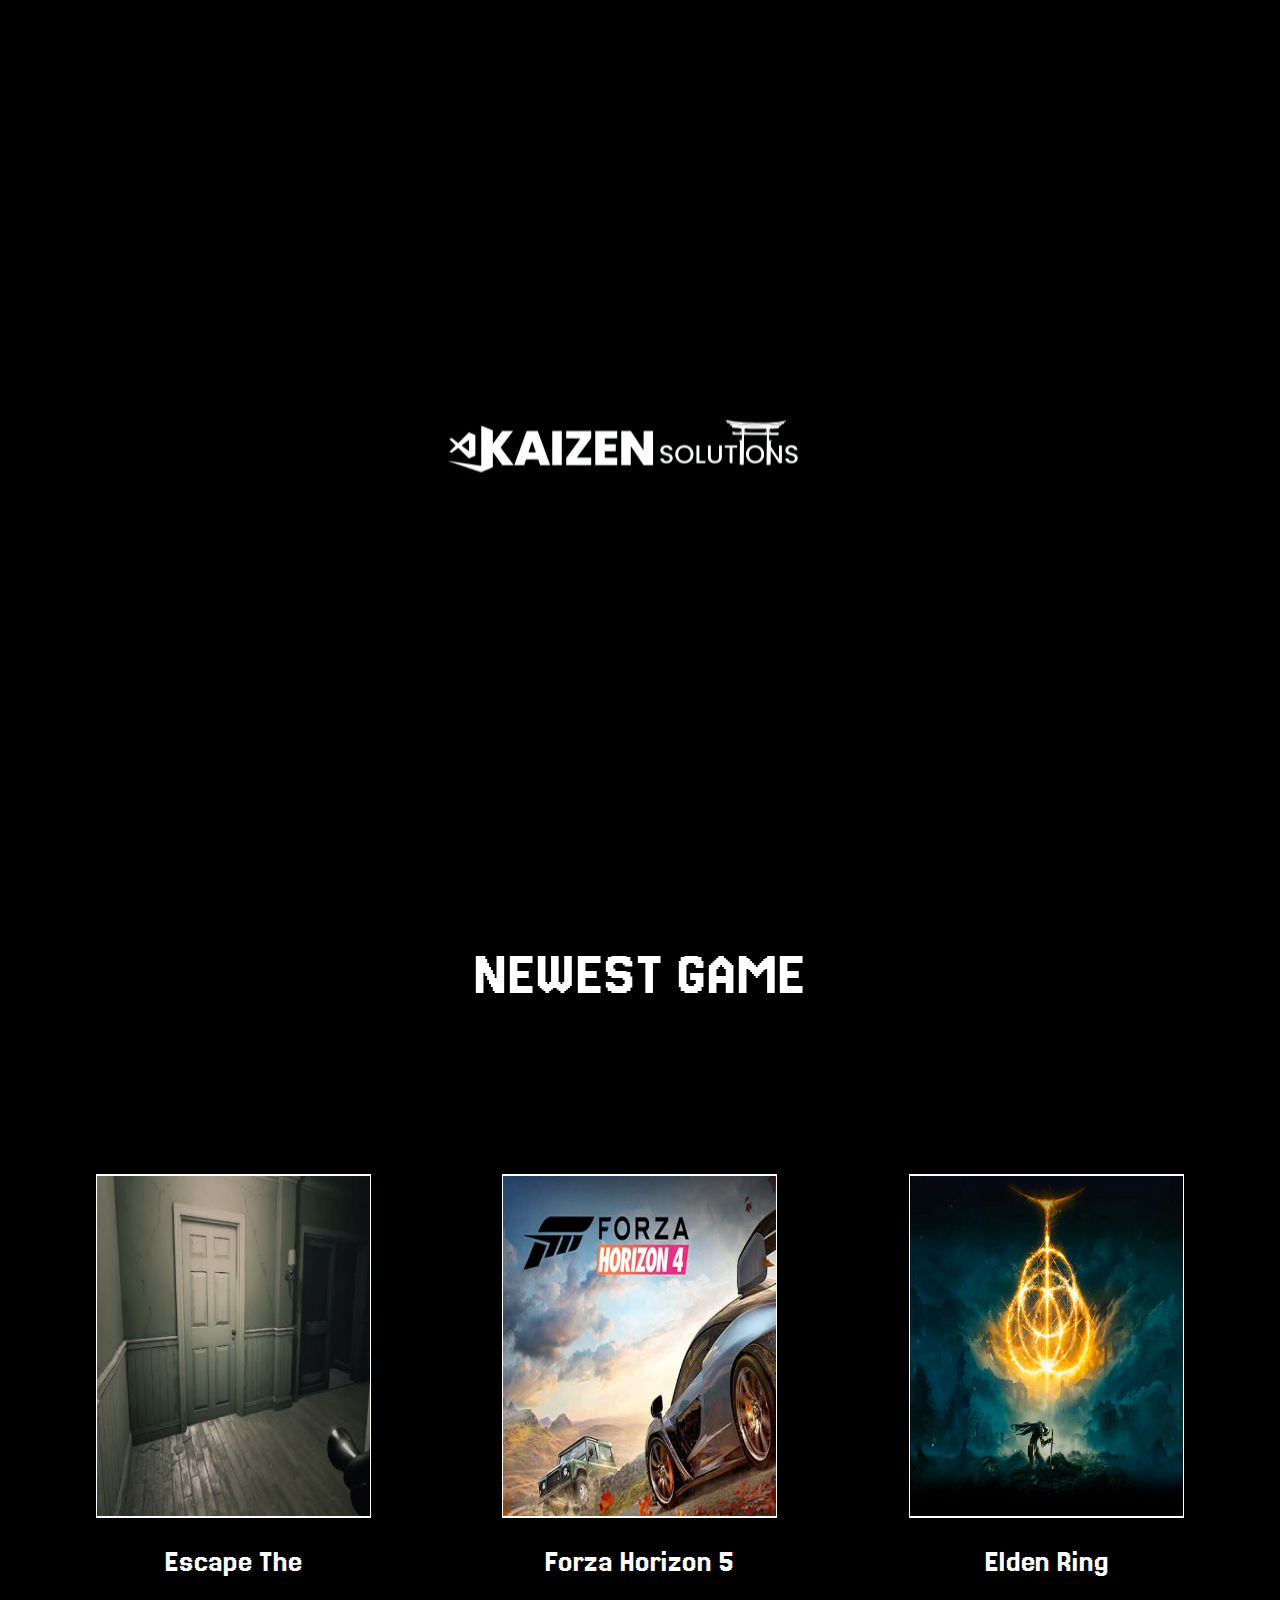
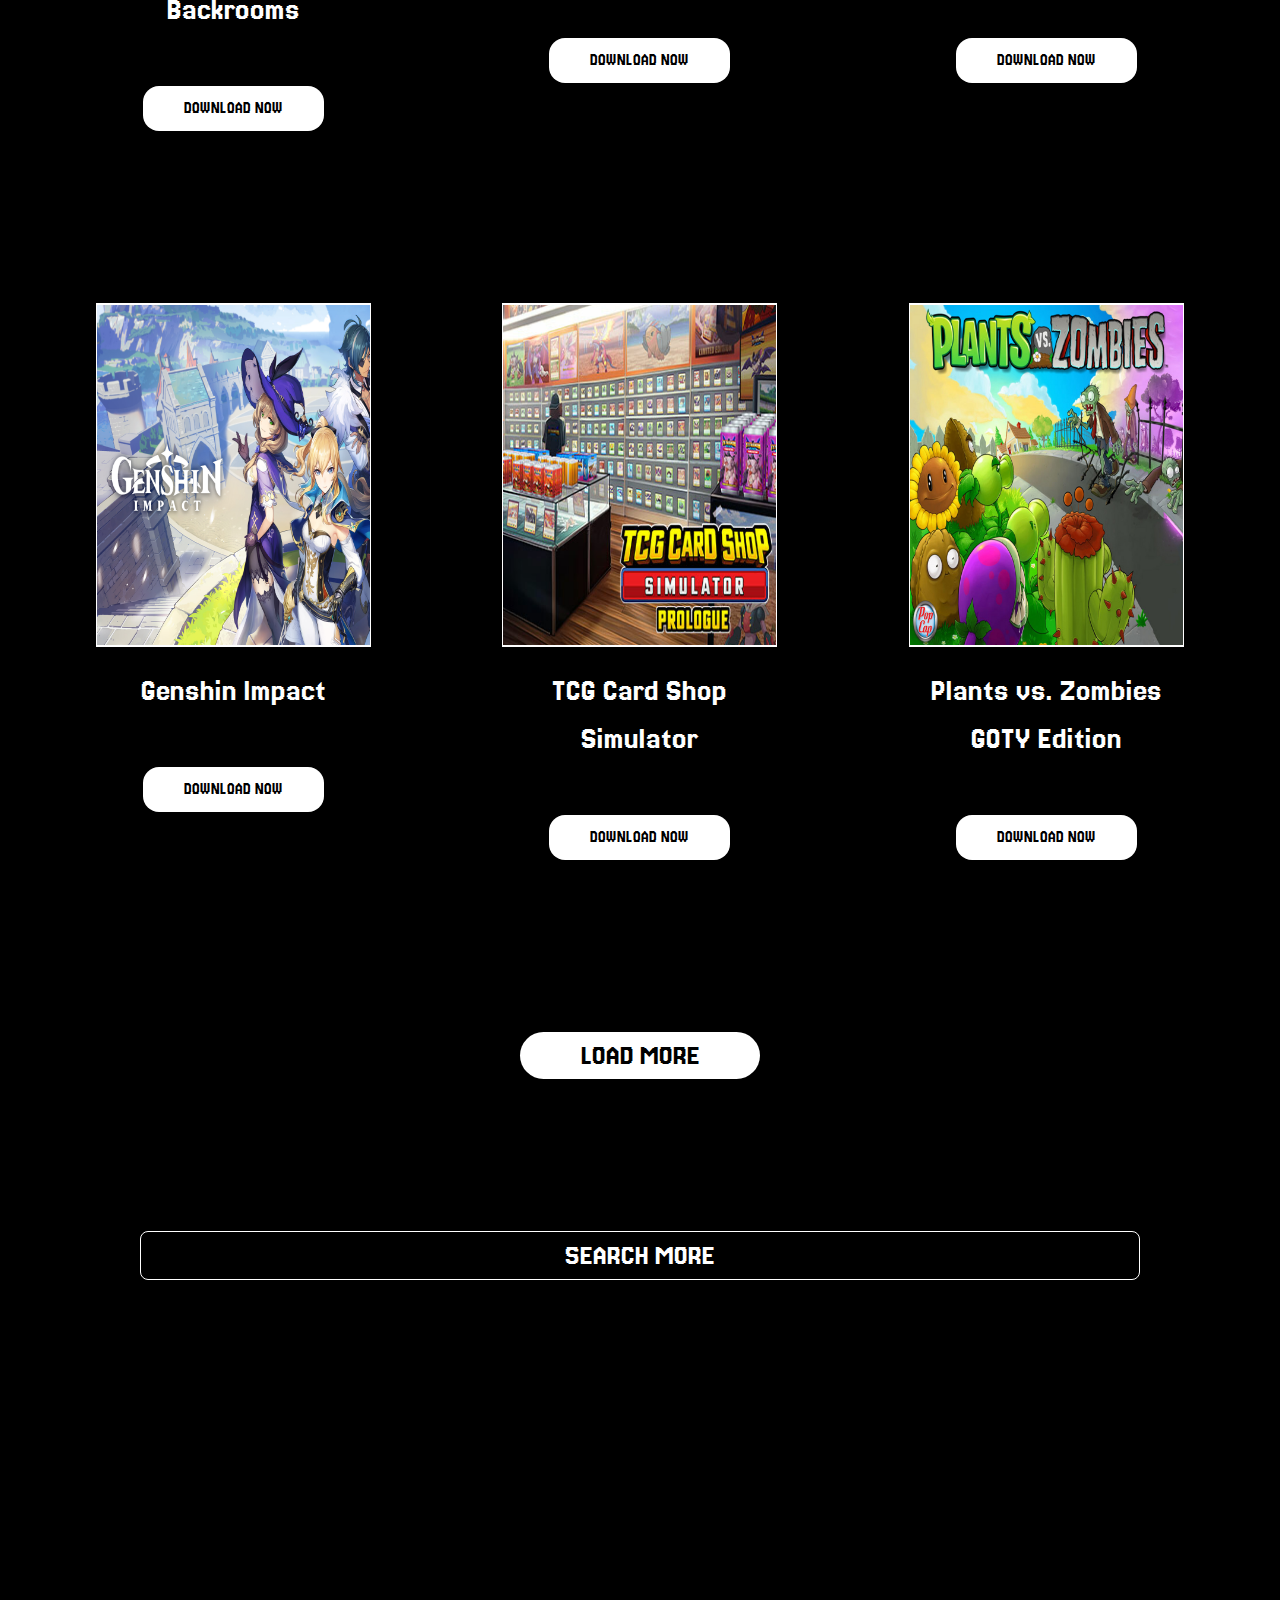
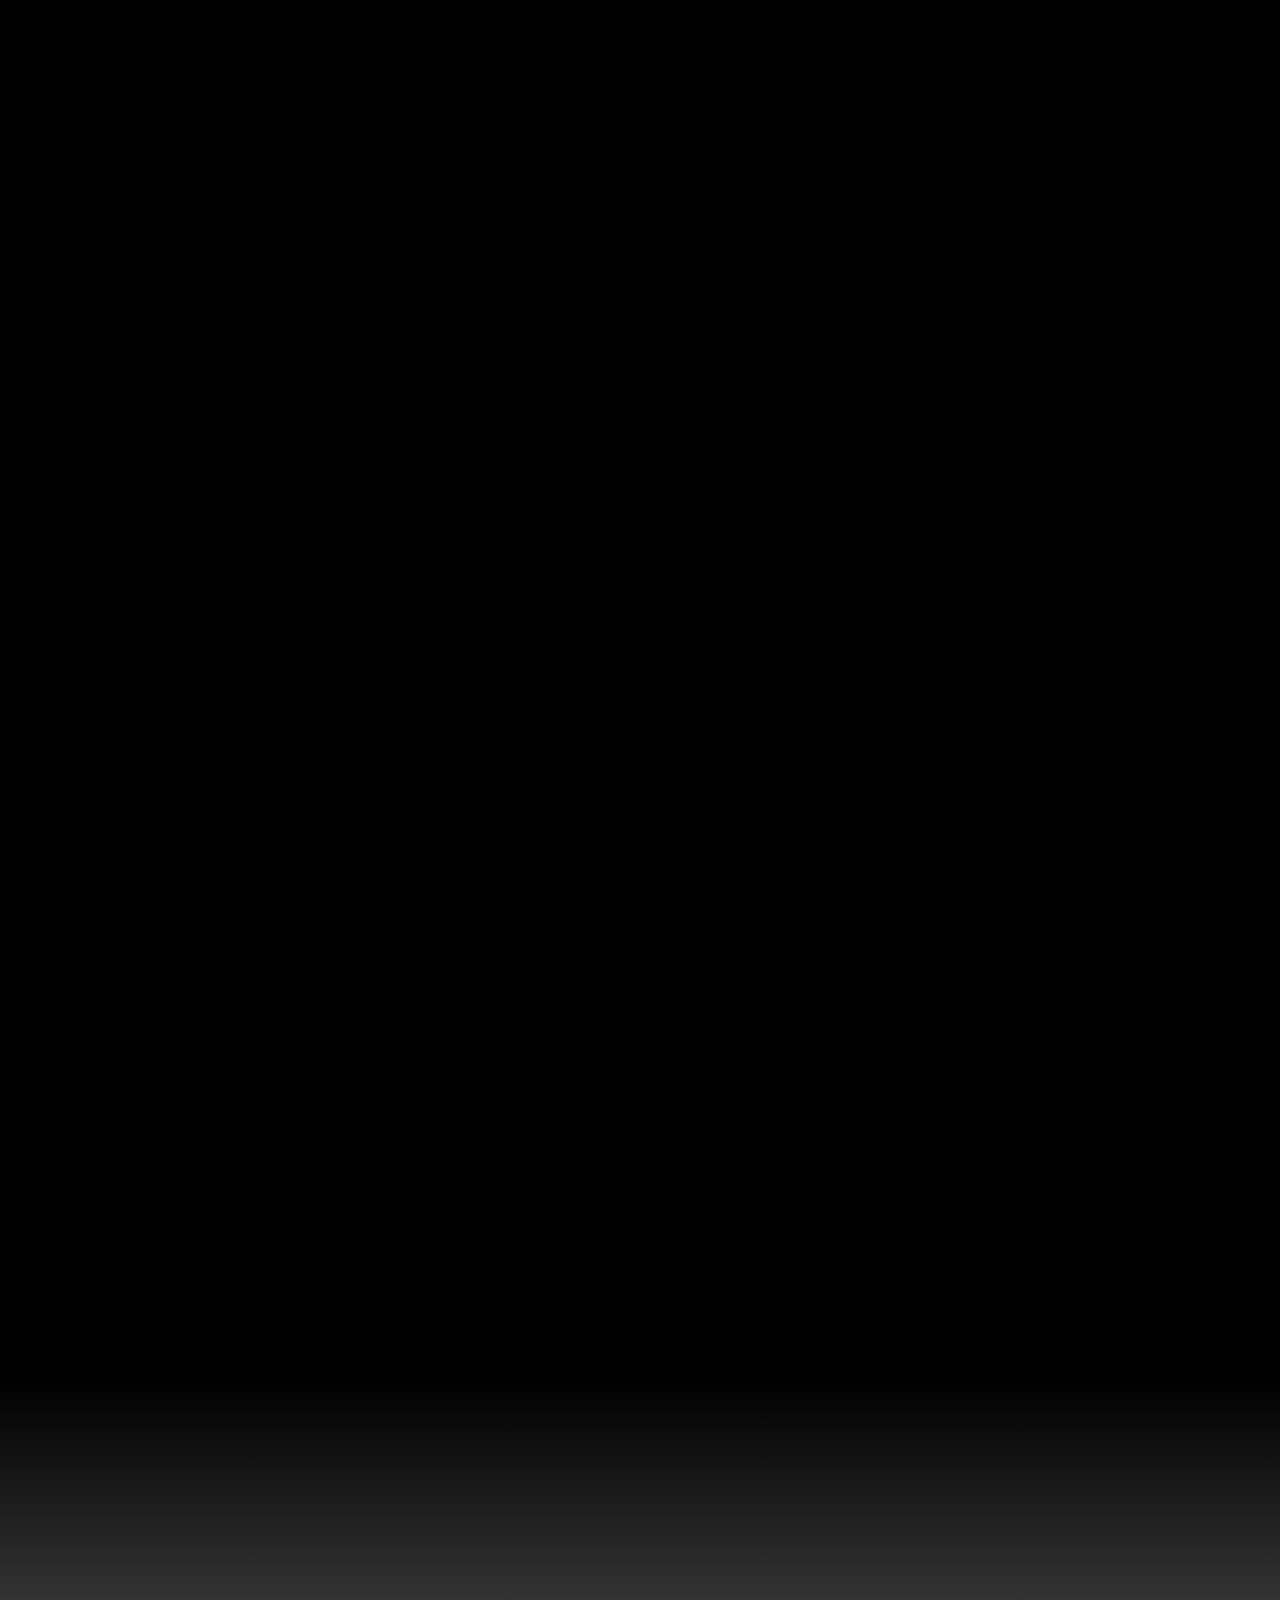
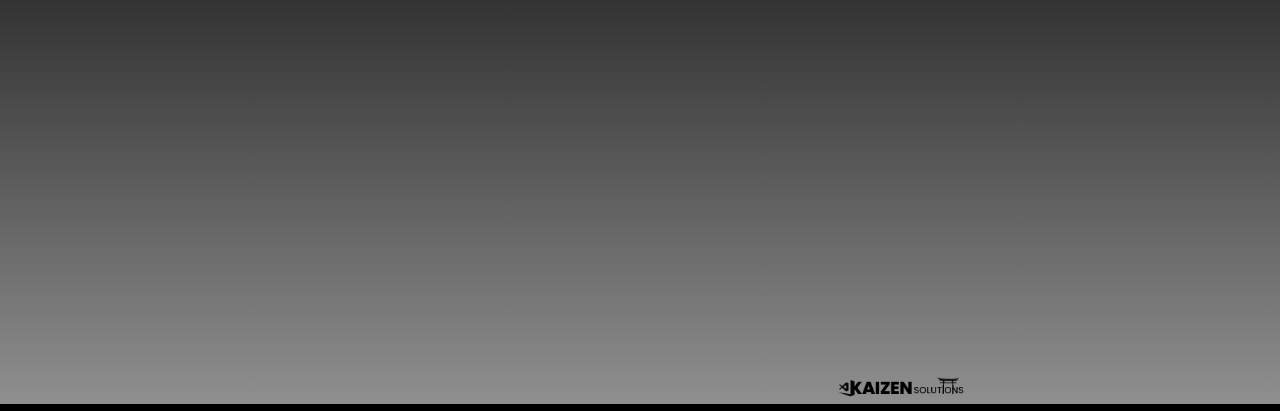
<file: index.html>
<!doctype html>
<html lang="en">
    <head>
        <meta charset="utf-8">
        <meta name="viewport" content="width=device-width, initial-scale=1">
        <link href="https://cdn.jsdelivr.net/npm/bootstrap@5.3.3/dist/css/bootstrap.min.css" rel="stylesheet" integrity="sha384-QWTKZyjpPEjISv5WaRU9OFeRpok6YctnYmDr5pNlyT2bRjXh0JMhjY6hW+ALEwIH" crossorigin="anonymous">
        <link href='https://fonts.googleapis.com/css?family=Jersey 20' rel='stylesheet'>
        <link rel="stylesheet" href="https://maxcdn.bootstrapcdn.com/bootstrap/4.0.0/css/bootstrap.min.css">
        <link rel="stylesheet" href="https://cdnjs.cloudflare.com/ajax/libs/font-awesome/4.0.3/css/font-awesome.css">
        <link href="https://unpkg.com/aos@2.3.1/dist/aos.css" rel="stylesheet">
        <link rel="stylesheet" href="index.css">
    </head>
    <body>

        <div id="splash-screen">
            <img src="logo_white.png" alt="Splash Image">
        </div>

        <div class="container-fluid g-0">
            <div class="row g-0">
                <div class="col-12" id="header_container">
                    <div class="row g-0">
                        <div class="col-12" id="nav_container">
                            <div class="row g-0">
                                <div class="col-2" id="logo_container">
                                    <p id="logo1">Pixel</p>
                                    <p id="logo2">Pusher</p>
                                </div>
                                <div class="col-5" id="menu_container">
                                    <div class="col-12" id="menu_cont">
                                        <div class="row g-0">
                                            <div class="col-2" id="nav">
                                                <a href="#header_container" id="menu1" class="col-1">HOME</a>
                                            </div>
                                            <div class="col-2" id="nav">
                                                <a href="#games_container" id="menu2" class="col-1">GAMES</a>
                                            </div>
                                            <div class="col-2" id="nav">
                                                <a href="#faq_container" id="menu3" class="col-1">FAQs</a>
                                            </div>
                                        </div>
                                    </div>
                                </div>
                                <div class="col-4" id="search_bar_container">
                                    <div class="container h-100">
                                        <div class="d-flex justify-content-center h-100">
                                            <div id="search">
                                                <input id="search_input" type="text" name="" placeholder="Search">
                                                <a href="#" id="search_icon"><svg xmlns="http://www.w3.org/2000/svg" width="16" height="16" fill="currentColor" class="bi bi-search" viewBox="0 0 16 16">
                                                    <path d="M11.742 10.344a6.5 6.5 0 1 0-1.397 1.398h-.001q.044.06.098.115l3.85 3.85a1 1 0 0 0 1.415-1.414l-3.85-3.85a1 1 0 0 0-.115-.1zM12 6.5a5.5 5.5 0 1 1-11 0 5.5 5.5 0 0 1 11 0"/>
                                                  </svg></a>
                                            </div>
                                        </div>
                                    </div>
                                </div>
                                <div class="col-1">
                                    <div id="login_container">
                                        <button type="button"  class="dl_btn btn">
                                            LOGIN
                                        </button>
                                    </div>
                                </div>
                            </div>
                        </div>
                        <div class="col-12" id="content_img_container">
                            <div>
                                <img src="Subtract.png" alt="">
                            </div>
                        </div>
                        <div class="col-12">
                            <div id="content_container">
                                <div id="title_container"  data-aos="fade-up" data-aos-anchor-placement="bottom-bottom" data-aos-duration="1100">
                                    <div id="title">Website To Download <span>Games</span></div>
                                  </div>
                                  <div id="sub_title_container"  data-aos="fade-up" data-aos-anchor-placement="bottom-bottom" data-aos-duration="1400">
                                    <p id="sub_title">is simply dummy text of the printing and typesetting industry. Lorem Ipsum<br>has been the industry's standard dummy text ever since the 1500s, when an<br>unknown printer took a galley of type and scrambled it</p>
                                  </div>
                                  <div  data-aos="fade-up" data-aos-anchor-placement="bottom-bottom" data-aos-duration="1600">
                                    <a href="gui.exe" download>
                                        <button type="button" id="btn_container">
                                            Click Quest
                                        </button>
                                    </a>

                                  </div>
                            </div>
                        </div>
                    </div>
                </div>
                <div class="col-12" id="games_container">
                    <div id="games_title_container">
                        <p id="games_title">NEWEST GAME</p>
                    </div>
                    <div class="col-12">
                        <div class="col-12"  id="list_games_container">
                            <div class="row g-0">
                                <div class="col-3" id="game">
                                    <img src="game_1.png" alt="">
                                    <p id="game_title">Escape The Backrooms</p>
                                    <div id="dl_btn_container">
                                        <button type="button"  class="dl_btn btn " data-bs-toggle="modal" data-bs-target="#staticBackdrop1">
                                            DOWNLOAD NOW
                                        </button>
                                    </div>
                                </div>
                                <div class="col-3" id="game">
                                    <img src="game_2.png" alt="">
                                    <p id="game_title">Forza Horizon 5</p>
                                    <div id="dl_btn_container">
                                        <button type="button"  class="dl_btn btn " data-bs-toggle="modal" data-bs-target="#staticBackdrop2">
                                            DOWNLOAD NOW
                                        </button>
                                    </div>
                                </div>
                                <div class="col-3" id="game">
                                    <img src="game_3.png" alt="">
                                    <p id="game_title">Elden Ring</p>
                                    <div id="dl_btn_container">
                                        <button type="button"  class="dl_btn btn " data-bs-toggle="modal" data-bs-target="#staticBackdrop3">
                                            DOWNLOAD NOW
                                        </button>
                                    </div>
                                </div>
                            </div>
                        </div>
                        <div class="col-12"  id="list_games_container">
                            <div class="row g-0">
                                <div class="col-3" id="game">
                                    <img src="game_4.png" alt="">
                                    <p id="game_title">Genshin Impact</p>
                                    <div id="dl_btn_container">
                                        <button type="button"  class="dl_btn btn " data-bs-toggle="modal" data-bs-target="#staticBackdrop4">
                                            DOWNLOAD NOW
                                        </button>
                                    </div>
                                </div>
                                <div class="col-3" id="game">
                                    <img src="game_5.png" alt="">
                                    <p id="game_title">TCG Card Shop Simulator</p>
                                    <div id="dl_btn_container">
                                        <button type="button"  class="dl_btn btn " data-bs-toggle="modal" data-bs-target="#staticBackdrop5">
                                            DOWNLOAD NOW
                                        </button>
                                    </div>
                                </div>
                                <div class="col-3" id="game">
                                    <img src="game_6.png" alt="">
                                    <p id="game_title">Plants vs. Zombies GOTY Edition</p>
                                    <div id="dl_btn_container">
                                        <!-- Button trigger modal -->
                                        <button type="button"  class=" dl_btn btn " data-bs-toggle="modal" data-bs-target="#staticBackdrop6">
                                            DOWNLOAD NOW
                                        </button>
                                    </div>
                                </div>
                            </div>
                        </div>
                        <div id="more_container">
                            <div class="more_btn_container">
                                <button type="button" id="more_btn">LOAD MORE</button>
                            </div>
                        </div>
                        <div id="search_container">
                            <div class="search_btn_container">
                                <button type="button" id="search_btn" onclick="window.location.href='#search_input'">SEARCH MORE</button>
                            </div>
                        </div>
                    </div>
                </div>
                <div class="col-12" id="faq_container">
                    <div class="col-12">
                        <div id="faq_main_title_container" data-aos="fade-up" data-aos-anchor-placement="bottom-bottom" data-aos-duration="1100">
                            <p id="faq_main_title">FAQs</p>
                        </div>
                    </div>
                    <div class="col-12" id="faq_inner_container">
                        <div id="faq_inner">
                            <div class="col-6" id="faq_container1">
                                <div data-aos="fade-up" data-aos-anchor-placement="bottom-bottom" data-aos-duration="1400">
                                    <p class="faq_title">Is it safe to download from this website?</p>
                                    <p class="faq_subtitle">Yes, absolutely! We prioritize your security by ensuring that all our game files are thoroughly verified and scanned for malware and viruses before being made available for download. Your safety is our top priority.</p>
                                </div>
                            </div>
                            <div class="col-6" id="faq_container2">
                                <div data-aos="fade-up" data-aos-anchor-placement="bottom-bottom" data-aos-duration="1400">
                                    <p class="faq_title">Do I need to create an account to download games?</p>
                                    <p class="faq_subtitle">While some features may be accessible without an account, creating one unlocks additional benefits like faster downloads, personalized recommendations, and access to exclusive content.</p>
                                </div>
                            </div>
                            <div class="col-6" id="faq_container3">
                                <div data-aos="fade-up" data-aos-anchor-placement="bottom-bottom" data-aos-duration="1400">
                                    <p class="faq_title">Are the games on this website free to download?</p>
                                    <p class="faq_subtitle">We offer a mix of free and premium games. Free games are available to download at no cost, while premium games may require a purchase or subscription. Be sure to check the game details for pricing and availability.</p>
                                </div>
                            </div>
                        </div>

                    </div>
                </div>
                <div class="col-12" id="footer_container">
                    <div id="about_title_container" data-aos="fade-up" data-aos-anchor-placement="bottom-bottom" data-aos-duration="1100">
                        <p id="about_title">ABOUT US</p>
                    </div>
                    <div id="about_subtitle_container" data-aos="fade-up" data-aos-anchor-placement="bottom-bottom" data-aos-duration="1400">
                        <p id="about_subtitle">Welcome to Pixel Pushers, your ultimate destination for downloading games safely and effortlessly. We're passionate gamers dedicated to bringing you a vast collection of titles, from action-packed adventures to indie gems, all verified for security and reliability. Our mission is to provide a seamless experience, with fast downloads, a user-friendly interface, and regular updates to keep you ahead of the game. Whether you're a casual player or a hardcore enthusiast, Pixel Pushers is here to fuel your gaming passion.</p>
                    </div>
                    <div class="col-12" id="social_container">
                        <div class="row g-0">
                            <div class="col-2" id="footer1">
                                <div>
                                    <img src="logo_blck.png" alt="">
                                </div>
                            </div>
                            <div class="col-1" id="up">
                                <div id="up_container">
                                    <a href="#header_container" data-aos="fade-up" data-aos-anchor-placement="bottom-bottom" data-aos-duration="1100"><img src="up.png" alt=""></a>
                                </div>
                            </div>
                        </div>
                    </div>
                </div>
            </div>
            <!-- Modal -->
            <div class="modal fade" id="staticBackdrop1" data-bs-backdrop="static" data-bs-keyboard="false" tabindex="-1" aria-labelledby="staticBackdropLabel" aria-hidden="true">
                <div class="modal-dialog modal-lg">
                  <div class="modal-content"  style="background-color: black;">
                    <div class="modal-header"style="border:none !important;">
                      <button type="button" data-bs-dismiss="modal" aria-label="Close" id="exit_btn"><svg xmlns="http://www.w3.org/2000/svg" width="24" height="24" fill="currentColor" class="bi bi-x-lg" viewBox="0 0 16 16">
                        <path d="M2.146 2.854a.5.5 0 1 1 .708-.708L8 7.293l5.146-5.147a.5.5 0 0 1 .708.708L8.707 8l5.147 5.146a.5.5 0 0 1-.708.708L8 8.707l-5.146 5.147a.5.5 0 0 1-.708-.708L7.293 8z"/>
                      </svg></button>
                    </div>
                    <div class="modal-body" id="modal_container" style="background-color: black; border:none !important;">
                        <div class="container-fluid g-0">
                            <div class="row g-0" id="game_chosen">
                                <img src="back.jpg" alt="">
                            </div>
                            <div class="col-12" id="game_title_container">
                                <div>
                                    <div id="gm_title_container">
                                        <p id="gm_title">Escape The Backrooms</p>
                                    </div>
                                </div>
                                <div id="gm_subtitle_container">
                                    <img src="border.png" alt="" id="border_img">
                                    <p id="gm_subtitle">A spine-chilling co-op horror experience where you and your friends navigate the endless, eerie corridors of the Backrooms to survive.</p>
                                </div>
                                <div id="dl_btn_container">
                                    <button type="button"  class="dl_btn">DOWNLOAD NOW</button>
                                </div>
                            </div>
                        </div>
                    </div>
                  </div>
                </div>
              </div>
              <!-- Modal -->
              <div class="modal fade" id="staticBackdrop2" data-bs-backdrop="static" data-bs-keyboard="false" tabindex="-1" aria-labelledby="staticBackdropLabel" aria-hidden="true">
                <div class="modal-dialog modal-lg">
                  <div class="modal-content"  style="background-color: black;">
                    <div class="modal-header"style="border:none !important;">
                      <button type="button" data-bs-dismiss="modal" aria-label="Close" id="exit_btn"><svg xmlns="http://www.w3.org/2000/svg" width="24" height="24" fill="currentColor" class="bi bi-x-lg" viewBox="0 0 16 16">
                        <path d="M2.146 2.854a.5.5 0 1 1 .708-.708L8 7.293l5.146-5.147a.5.5 0 0 1 .708.708L8.707 8l5.147 5.146a.5.5 0 0 1-.708.708L8 8.707l-5.146 5.147a.5.5 0 0 1-.708-.708L7.293 8z"/>
                      </svg></button>
                    </div>
                    <div class="modal-body" id="modal_container" style="background-color: black; border:none !important;">
                        <div class="container-fluid g-0">
                            <div class="row g-0" id="game_chosen">
                                <img src="forza.jpg" alt="">
                            </div>
                            <div class="col-12" id="game_title_container">
                                <div>
                                    <div id="gm_title_container">
                                        <p id="gm_title">Forza Horizon 5</p>
                                    </div>
                                </div>
                                <div id="gm_subtitle_container">
                                    <img src="border.png" alt="" id="border_img">
                                    <p id="gm_subtitle"> An open-world racing masterpiece set in breathtaking Mexico, offering stunning visuals, dynamic weather, and exhilarating gameplay.</p>
                                </div>
                                <div id="dl_btn_container">
                                    <button type="button"  class="dl_btn">DOWNLOAD NOW</button>
                                </div>
                            </div>
                        </div>
                    </div>
                  </div>
                </div>
              </div>
              <!-- Modal -->
              <div class="modal fade" id="staticBackdrop3" data-bs-backdrop="static" data-bs-keyboard="false" tabindex="-1" aria-labelledby="staticBackdropLabel" aria-hidden="true">
                <div class="modal-dialog modal-lg">
                  <div class="modal-content"  style="background-color: black;">
                    <div class="modal-header"style="border:none !important;">
                      <button type="button" data-bs-dismiss="modal" aria-label="Close" id="exit_btn"><svg xmlns="http://www.w3.org/2000/svg" width="24" height="24" fill="currentColor" class="bi bi-x-lg" viewBox="0 0 16 16">
                        <path d="M2.146 2.854a.5.5 0 1 1 .708-.708L8 7.293l5.146-5.147a.5.5 0 0 1 .708.708L8.707 8l5.147 5.146a.5.5 0 0 1-.708.708L8 8.707l-5.146 5.147a.5.5 0 0 1-.708-.708L7.293 8z"/>
                      </svg></button>
                    </div>
                    <div class="modal-body" id="modal_container" style="background-color: black; border:none !important;">
                        <div class="container-fluid g-0">
                            <div class="row g-0" id="game_chosen">
                                <img src="game.png" alt="">
                            </div>
                            <div class="col-12" id="game_title_container">
                                <div>
                                    <div id="gm_title_container">
                                        <p id="gm_title">Elden Ring</p>
                                    </div>
                                </div>
                                <div id="gm_subtitle_container">
                                    <img src="border.png" alt="" id="border_img">
                                    <p id="gm_subtitle">A dark fantasy action RPG created by FromSoftware and George R.R. Martin, where players explore a vast open world filled with challenging foes and epic lore.</p>
                                </div>
                                <div id="dl_btn_container">
                                    <button type="button"  class="dl_btn">DOWNLOAD NOW</button>
                                </div>
                            </div>
                        </div>
                    </div>
                  </div>
                </div>
              </div>
              <!-- Modal -->
              <div class="modal fade" id="staticBackdrop4" data-bs-backdrop="static" data-bs-keyboard="false" tabindex="-1" aria-labelledby="staticBackdropLabel" aria-hidden="true">
                <div class="modal-dialog modal-lg">
                  <div class="modal-content"  style="background-color: black;">
                    <div class="modal-header"style="border:none !important;">
                      <button type="button" data-bs-dismiss="modal" aria-label="Close" id="exit_btn"><svg xmlns="http://www.w3.org/2000/svg" width="24" height="24" fill="currentColor" class="bi bi-x-lg" viewBox="0 0 16 16">
                        <path d="M2.146 2.854a.5.5 0 1 1 .708-.708L8 7.293l5.146-5.147a.5.5 0 0 1 .708.708L8.707 8l5.147 5.146a.5.5 0 0 1-.708.708L8 8.707l-5.146 5.147a.5.5 0 0 1-.708-.708L7.293 8z"/>
                      </svg></button>
                    </div>
                    <div class="modal-body" id="modal_container" style="background-color: black; border:none !important;">
                        <div class="container-fluid g-0">
                            <div class="row g-0" id="game_chosen">
                                <img src="gi.jpg" alt="">
                            </div>
                            <div class="col-12" id="game_title_container">
                                <div>
                                    <div id="gm_title_container">
                                        <p id="gm_title">Genshin Impact</p>
                                    </div>
                                </div>
                                <div id="gm_subtitle_container">
                                    <img src="border.png" alt="" id="border_img">
                                    <p id="gm_subtitle"> A visually stunning action RPG with an expansive open world, elemental combat, and a captivating storyline set in the land of Teyvat.</p>
                                </div>
                                <div id="dl_btn_container">
                                    <button type="button"  class="dl_btn">DOWNLOAD NOW</button>
                                </div>
                            </div>
                        </div>
                    </div>
                  </div>
                </div>
              </div>
              <!-- Modal -->
              <div class="modal fade" id="staticBackdrop5" data-bs-backdrop="static" data-bs-keyboard="false" tabindex="-1" aria-labelledby="staticBackdropLabel" aria-hidden="true">
                <div class="modal-dialog modal-lg">
                  <div class="modal-content"  style="background-color: black;">
                    <div class="modal-header"style="border:none !important;">
                      <button type="button" data-bs-dismiss="modal" aria-label="Close" id="exit_btn"><svg xmlns="http://www.w3.org/2000/svg" width="24" height="24" fill="currentColor" class="bi bi-x-lg" viewBox="0 0 16 16">
                        <path d="M2.146 2.854a.5.5 0 1 1 .708-.708L8 7.293l5.146-5.147a.5.5 0 0 1 .708.708L8.707 8l5.147 5.146a.5.5 0 0 1-.708.708L8 8.707l-5.146 5.147a.5.5 0 0 1-.708-.708L7.293 8z"/>
                      </svg></button>
                    </div>
                    <div class="modal-body" id="modal_container" style="background-color: black; border:none !important;">
                        <div class="container-fluid g-0">
                            <div class="row g-0" id="game_chosen">
                                <img src="tcg.jpg" alt="">
                            </div>
                            <div class="col-12" id="game_title_container">
                                <div>
                                    <div id="gm_title_container">
                                        <p id="gm_title">TCG Card Shop Simulator</p>
                                    </div>
                                </div>
                                <div id="gm_subtitle_container">
                                    <img src="border.png" alt="" id="border_img">
                                    <p id="gm_subtitle">Manage your own trading card shop, buying, selling, and building a collection while engaging with passionate card game fans.</p>
                                </div>
                                <div id="dl_btn_container">
                                    <button type="button"  class="dl_btn">DOWNLOAD NOW</button>
                                </div>
                            </div>
                        </div>
                    </div>
                  </div>
                </div>
              </div>
            <!-- Modal -->
            <div class="modal fade" id="staticBackdrop6" data-bs-backdrop="static" data-bs-keyboard="false" tabindex="-1" aria-labelledby="staticBackdropLabel" aria-hidden="true">
                <div class="modal-dialog modal-lg">
                  <div class="modal-content"  style="background-color: black;">
                    <div class="modal-header"style="border:none !important;">
                      <button type="button" data-bs-dismiss="modal" aria-label="Close" id="exit_btn"><svg xmlns="http://www.w3.org/2000/svg" width="24" height="24" fill="currentColor" class="bi bi-x-lg" viewBox="0 0 16 16">
                        <path d="M2.146 2.854a.5.5 0 1 1 .708-.708L8 7.293l5.146-5.147a.5.5 0 0 1 .708.708L8.707 8l5.147 5.146a.5.5 0 0 1-.708.708L8 8.707l-5.146 5.147a.5.5 0 0 1-.708-.708L7.293 8z"/>
                      </svg></button>
                    </div>
                    <div class="modal-body" id="modal_container" style="background-color: black; border:none !important;">
                        <div class="container-fluid g-0">
                            <div class="row g-0" id="game_chosen">
                                <img src="pvp.jpg" alt="">
                            </div>
                            <div class="col-12" id="game_title_container">
                                <div>
                                    <div id="gm_title_container">
                                        <p id="gm_title">Plants vs. Zombies GOTY Edition</p>
                                    </div>
                                </div>
                                <div id="gm_subtitle_container">
                                    <img src="border.png" alt="" id="border_img">
                                    <p id="gm_subtitle">A quirky and addictive tower defense game where you use a variety of plants to fend off waves of goofy yet dangerous zombies.</p>
                                </div>
                                <div id="dl_btn_container">
                                    <button type="button"  class="dl_btn">DOWNLOAD NOW</button>
                                </div>
                            </div>
                        </div>
                    </div>
                  </div>
                </div>
              </div>
        </div>



    </body>
    <script src="https://cdnjs.cloudflare.com/ajax/libs/jquery/3.2.1/jquery.min.js"></script>
    <script src="https://cdn.jsdelivr.net/npm/bootstrap@5.3.3/dist/js/bootstrap.bundle.min.js" integrity="sha384-YvpcrYf0tY3lHB60NNkmXc5s9fDVZLESaAA55NDzOxhy9GkcIdslK1eN7N6jIeHz" crossorigin="anonymous"></script>
    <script src="https://stackpath.bootstrapcdn.com/bootstrap/4.0.0/js/bootstrap.bundle.min.js"></script>
    <script src="https://unpkg.com/aos@2.3.1/dist/aos.js"></script>
    <script type="text/javascript">
    document.addEventListener("DOMContentLoaded", () => {
    console.log("DOM fully loaded and parsed.");

    AOS.init();

    const splashScreen = document.getElementById("splash-screen");

      if (sessionStorage.getItem("splashShown") === "true") {
        splashScreen.style.display = "none";
      } else {
        setTimeout(() => {
          if (splashScreen) {
            splashScreen.classList.add("fade-out");
            setTimeout(() => {
                splashScreen.style.display = "none";
                sessionStorage.setItem("splashShown", "true");
            }, 1000);
          }
        }, 2000);
      }
    });
    </script>
</html>
</file>
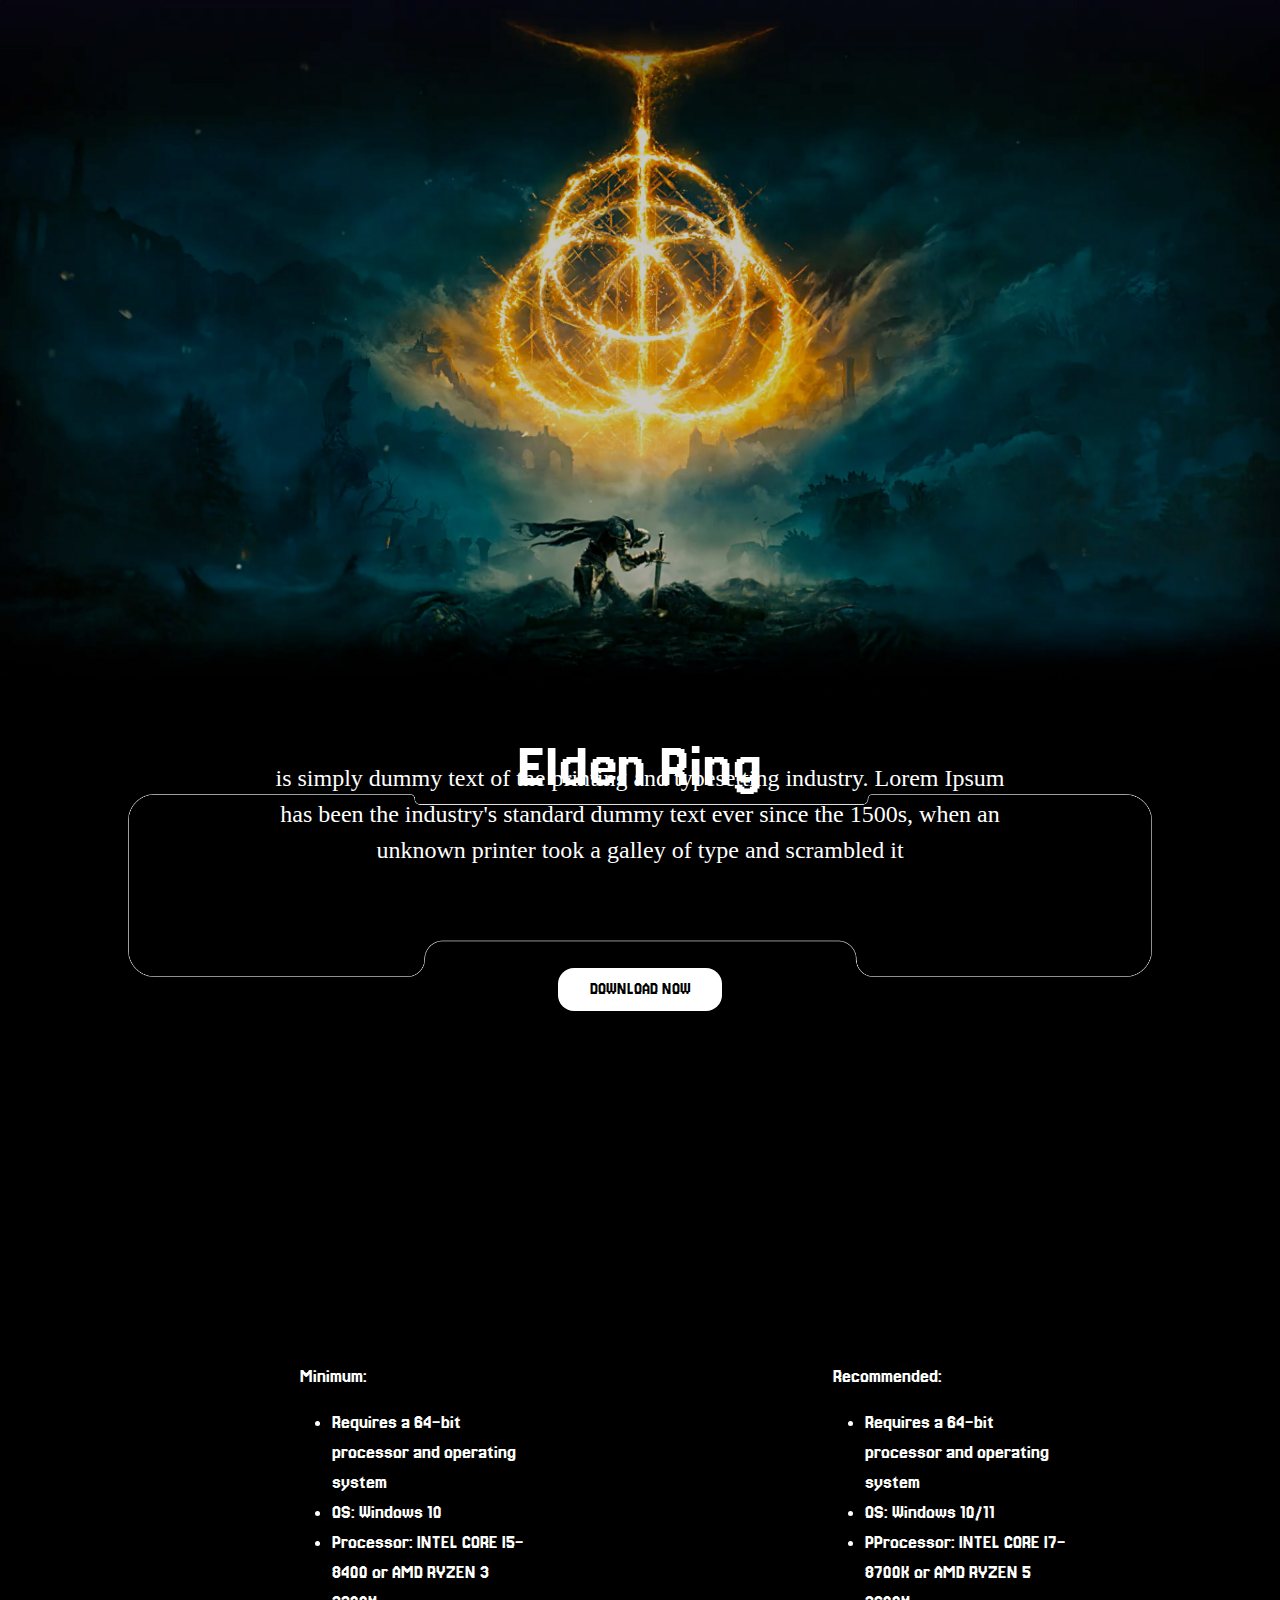
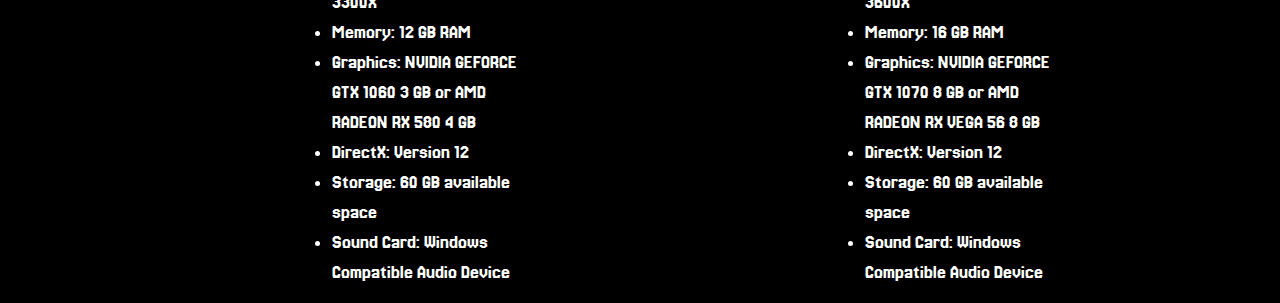
<file: dl_index.html>
<!doctype html>
<html lang="en">
    <head>
        <meta charset="utf-8">
        <meta name="viewport" content="width=device-width, initial-scale=1">
        <link href="https://cdn.jsdelivr.net/npm/bootstrap@5.3.3/dist/css/bootstrap.min.css" rel="stylesheet" integrity="sha384-QWTKZyjpPEjISv5WaRU9OFeRpok6YctnYmDr5pNlyT2bRjXh0JMhjY6hW+ALEwIH" crossorigin="anonymous">
        <link href='https://fonts.googleapis.com/css?family=Jersey 20' rel='stylesheet'>
        <link rel="stylesheet" href="dl_index.css">
    </head>
    <body>

        <div class="container-fluid g-0">
            <div class="row g-0">
                <img src="game.png" alt="" id="game_img">
            </div>
            <div class="col-12" id="game_title_container">
                <div>
                    <div id="title_container">
                        <p id="title">Elden Ring</p>
                    </div>
                </div>
                <div id="subtitle_container">
                    <img src="border.png" alt="" id="border_img">
                    <p id="subtitle">is simply dummy text of the printing and typesetting industry. Lorem Ipsum<br>has been the industry's standard dummy text ever since the 1500s, when an<br>unknown printer took a galley of type and scrambled it</p>
                </div>
                <div id="dl_btn_container">
                    <button type="button" id="dl_btn">DOWNLOAD NOW</button>
                </div>
            </div>  
            <div class="col-12" id="sys_req_container">
                <div class="row g-0">
                    <div class="col-5">
                        <div  id="sys_req">
                            <p>Minimum:</p>
                            <ul>
                                <li>Requires a 64-bit processor and operating system</li>
                                <li>OS: Windows 10</li>
                                <li>Processor: INTEL CORE I5-8400 or AMD RYZEN 3 3300X</li>
                                <li>Memory: 12 GB RAM</li>
                                <li>Graphics: NVIDIA GEFORCE GTX 1060 3 GB or AMD RADEON RX 580 4 GB</li>
                                <li>DirectX: Version 12</li>
                                <li>Storage: 60 GB available space</li>
                                <li>Sound Card: Windows Compatible Audio Device</li>
                            </ul>
                        </div>
                    </div>
                    <div class="col-5">
                        <div  id="sys_req">
                            <p>Recommended:</p>
                            <ul>
                                <li>Requires a 64-bit processor and operating system</li>
                                <li>OS: Windows 10/11</li>
                                <li>PProcessor: INTEL CORE I7-8700K or AMD RYZEN 5 3600X</li>
                                <li>Memory: 16 GB RAM</li>
                                <li>Graphics: NVIDIA GEFORCE GTX 1070 8 GB or AMD RADEON RX VEGA 56 8 GB</li>
                                <li>DirectX: Version 12</li>
                                <li>Storage: 60 GB available space</li>
                                <li>Sound Card: Windows Compatible Audio Device</li>
                            </ul>
                        </div>
                    </div>
                </div>
            </div>

        </div>
    
    </body>
    <script src="https://cdn.jsdelivr.net/npm/bootstrap@5.3.3/dist/js/bootstrap.bundle.min.js" integrity="sha384-YvpcrYf0tY3lHB60NNkmXc5s9fDVZLESaAA55NDzOxhy9GkcIdslK1eN7N6jIeHz" crossorigin="anonymous"></script>
</html>
</file>
<file: index.css>
#splash-screen {
    position: fixed;
    top: 0;
    left: 0;
    right: 0;
    bottom: 0;
    display: flex;
    flex-direction: column;
    align-items: center;
    justify-content: center;
    background-color: black; /* Equivalent to bg-gray-950 */
    color: white;
    z-index: 50;
  }

  #splash-screen img {
    animation: fadeUp 1s ease-in-out;
  }

  @keyframes fadeUp {
    from {
      opacity: 0;
      transform: translateY(20px);
    }
    to {
      opacity: 1;
      transform: translateY(0);
    }
  }

  .fade-out {
    animation: fadeOut 1s forwards;
  }

  @keyframes fadeOut {
    from {
      opacity: 1;
    }
    to {
      opacity: 0;
    }
  }

body{
    background-color: black;
}

#header_container{
    margin-top: 10px;
}

#logo_container p{
    padding-left: 91px;
    font-size: 36px;
    font-family: "Jersey 20";
}

#logo1{
    color: white;
}

#logo2{
    color: #C22828;
    margin-top: -37px;
}

#menu_container{
    margin-top: 24px;
}

#menu_cont{
    margin-left: 456px;
}

#menu_container a{
    font-size: 20px;
    font-family: "Jersey 20";
    text-decoration: none;
    color: white;
    text-align: center;
}

#nav a:hover{
  border-bottom: 1px solid red;
  width: 20px;
}

#search{
    margin-left: 160px;
    margin-top: 16px;
    height: 50px;
    background-color: black;
    border-radius: 40px;
    border: 1px solid #ccc;
    padding: 10px;
    }

    #search_input{
    color: white;
    border: 0;
    outline: 0;
    background: none;
    width: 0;
    caret-color:transparent;
    line-height: 40px;
    transition: width 0.4s linear;
    margin-top: -7px;
    }

    #search #search_input{
    padding: 0 10px;
    width: 240px;
    caret-color:white;
    transition: width 0.4s linear;
    }

    #search_icon{
    height: 30px;
    width: 30px;
    float: right;
    display: flex;
    justify-content: center;
    align-items: center;
    border-radius: 50%;
    color: black;
    background-color: white;
    }

a:link{
    text-decoration:none;
}

#login_container button{
    margin-top: 16px;
    background-color: white;
    width: 70px;
    padding-top: 10px;
    padding-bottom: 10px;
    padding-left: 18px;
    padding-right: 18px;
    border-radius: 30px;
    margin-left: -40px;
    color: black;
    text-decoration: none;
    font-family: "Jersey 20";
}


#login_container button:hover{
    background-color: #C22828;
    color: white;
  }

#content_img_container{
    margin-top: 8px;
}

#content_img_container img{
    display: block;
    margin-left: auto;
    margin-right: auto;
    width: 90%;
}

#content_container{
    margin-top: -71px;
    margin-left: 127px;
}

#title{
    font-size: 85px;
    color: white;
    font-family: "Jersey 20";
}
#title span{
    color: #DF6868;
}
  #sub_title{
    font-size:21px;
    color: white;
  }

  #sub_title_container{
    /* margin-left: 72px; */
    margin-top: 8px;
  }

  #btn_container{
    background-color: #C22828;
    width: 280px;
    padding-top: 8px;
    padding-bottom: 8px;
    border-radius: 16px;
    margin-top: 64px;
    /* margin-left: 328px; */
    text-align: center;
    font-size: 36px;
    text-decoration: none;
    color: white;
    font-family: "Jersey 20";
    border: none;
  }

  #btn_container:hover{
    background-color: white;
    color: #C22828;
  }

#list_games_container{
    margin-top: 152px;
}

#games_container{
    margin-top: 220px;
}

#games_title{
    font-size: 64px;
    color: white;
    font-family: "Jersey 20";
    text-align: center;
}

#game{
    display: block;
    margin-left: auto;
    margin-right: auto;
}

#game img{
    width: 100%;
    height: 344px;
}

#game_title{
    font-size: 32px;
    color: white;
    font-family: "Jersey 20";
    text-align: center;
    margin-top: 20px;
}

#dl_btn_container{
    text-align: center;
}

.modal-body{
  padding: 0px !important;
}

.dl_btn{
  height: 45px !important;
  background-color: white;
  width: 181px;
  padding-top: 8px;
  padding-bottom: 8px;
  border-radius: 16px;
  margin-top: 20px;
  font-size: 17px;
  text-decoration: none;
  color: black;
  font-family: "Jersey 20";
  border: none;
}

.dl_btn:hover{
  background-color: #C22828;
  color: white;
  border: none;
}

#more_container{
    margin-top: 152px;
}


#more_btn{
    margin:auto;
    display:block;
    background-color: white;
    width: 240px;
    border-radius: 24px;
    margin-top: 20px;
    font-size: 30px;
    text-decoration: none;
    color: black;
    font-family: "Jersey 20";
    border: none;
}

#search_container{
    margin-top: 152px;
}


#search_btn{
    margin:auto;
    display:block;
    background-color: black;
    width: 1000px;
    border-radius: 8px;
    margin-top: 20px;
    font-size: 30px;
    text-decoration: none;
    color: white;
    font-family: "Jersey 20";
    border: 1px solid white;
}

#search_btn:hover{
    background-color:  white;
    color: black;
}

#faq_container{
    margin-left: auto;
    margin-right: auto;
    margin-top: 213px;
}

#faq_inner{
    margin-left: 300px;
    margin-right: 300px;
}

#faq_main_title{
    font-size: 64px;
    color: white;
    font-family: "Jersey 20";
    text-align: center;
}

.faq_title{
    font-size: 40px;
    color: white;
    font-family: "Jersey 20";
}

.faq_subtitle{
    font-size: 16px;
    color: white;
    /* font-family: "Jersey 20"; */
}

#faq_container2{
    margin-left: 668px;
}

#footer_container{
    margin-top: 220px;
    background-image: linear-gradient(#000000, #8f8f8f);
    height: 627px;
}

#about_title{
    font-size: 64px;
    color: white;
    font-family: "Jersey 20";
    text-align: center;
}

#about_subtitle_container{
    margin-top: 60px;
}

#about_subtitle{
    font-size: 24px;
    color: white;
    font-family: "Jersey 20";
    text-align: center;
    padding-left: 200px;
    padding-right: 200px;
}

#social_container{
    margin-top: 213px;
}


#footer1 img{
    width: 100%;
}

#footer1{
    margin-left: 788px;
    margin-right: auto;
}

#up_container{
    margin-top: -40px;
}

#up_container img{
    width: 40px;
    height: 40px;
}







#game_chosen img{
    height: 100%;
    object-fit:cover;
}

#gm_title_container{
    font-size: 32px;
    color: white;
    font-family: "Jersey 20";
    text-align: center;
}

#gm_title{
    margin-bottom: -16px;
}

#gm_subtitle_container{
    margin-top: 18px;
}

#gm_subtitle_container img{
    width: 100%;
    height: 100%;
    display: block;
    margin-left: auto;
    margin-right: auto;
}

#gm_subtitle{
    font-size: 12px;
    color: white;
    text-align: center;
    padding-left: 100px;
    padding-right: 100px;
    margin-top: -100px;
}

#dl_btn_container{
    margin-top: 32px;
    margin-bottom: 20px;
    text-align: center;
}

#dl_btn{
    background-color: white;
    width: 116px;
    padding-top: 8px;
    padding-bottom: 8px;
    border-radius: 16px;
    margin-top: 20px;
    font-size: 12px;
    text-decoration: none;
    color: black;
    font-family: "Jersey 20";
    border: none;
}

#sys_req_container{
    margin-top: 120px;
}

#sys_req{
    color: white;
    font-size: 12px;
    text-align: left;
    margin-left: 20px;
}




#modal_container{
    border: none;
    background-color: #000000;
}


#exit_btn{
    background-color: black;
    color: white;
    border: none;
    margin-left: auto;
    margin-right: 30px;
}
</file>
<file: dl_index.css>
body{
    background-color: black;
}

#game_img{
    width: 100%;
}

#title_container{
    font-size: 64px;
    color: white;
    font-family: "Jersey 20";
    text-align: center;
}

#title{
    margin-bottom: -20px;
}

#border_img{
    width: 80%;
    display: block;
    margin-left: auto;
    margin-right: auto;
}

#subtitle{
    font-size: 24px;
    color: white;
    font-family: "Alegreya";
    text-align: center;
    margin-top: -217px;
}

#dl_btn_container{
    margin-top: 80px;
    text-align: center;
}

#dl_btn{
    background-color: white;
    width: 164px;
    padding-top: 8px;
    padding-bottom: 8px;
    border-radius: 16px;
    margin-top: 20px;
    font-size: 18px;
    text-decoration: none;
    color: black;
    font-family: "Jersey 20";
    border: none;
}

#sys_req_container{
    margin-top: 350px;
}

#sys_req{
    color: white;
    font-family: "Jersey 20";
    font-size: 20px;
    margin-left: 300px;
}
</file>
